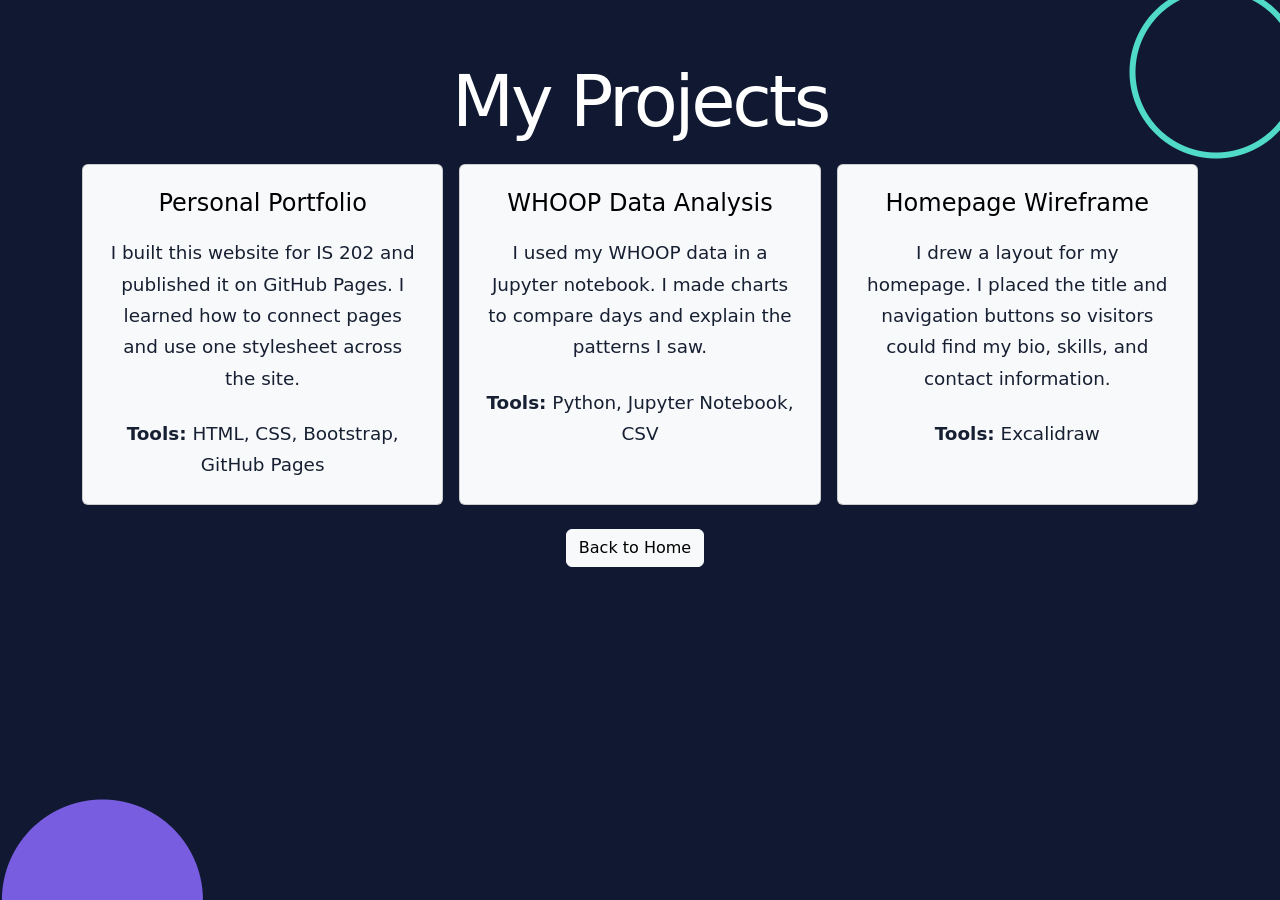
<file: project.html>
<!doctype html>
<html lang="en">
<head>
  <meta charset="utf-8">
  <meta name="viewport" content="width=device-width, initial-scale=1">
  <title>Projects | My Portfolio</title>
  <link rel="stylesheet"
        href="https://cdn.jsdelivr.net/npm/bootstrap@5.3.3/dist/css/bootstrap.min.css">
  <link rel="stylesheet" href="styles.css">
</head>
<body>
  <main class="container py-5">
    <header class="page-heading text-center mb-4">
      <h1>My Projects</h1>
    </header>

    <div class="row row-cols-1 row-cols-md-3 g-3">
      <div class="col">
        <article class="card h-100 p-4 text-bg-light">
          <h2 class="h4">Personal Portfolio</h2>
          <p>I built this website for IS 202 and published it on GitHub Pages.
             I learned how to connect pages and use one stylesheet across the site.</p>
          <p class="mb-0"><strong>Tools:</strong> HTML, CSS, Bootstrap, GitHub Pages</p>
        </article>
      </div>

      <div class="col">
        <article class="card h-100 p-4 text-bg-light">
          <h2 class="h4">WHOOP Data Analysis</h2>
          <p>I used my WHOOP data in a Jupyter notebook. I made charts
             to compare days and explain the patterns I saw.</p>
          <p class="mb-0"><strong>Tools:</strong> Python, Jupyter Notebook, CSV</p>
        </article>
      </div>

      <div class="col">
        <article class="card h-100 p-4 text-bg-light">
          <h2 class="h4">Homepage Wireframe</h2>
          <p>I drew a layout for my homepage. I placed the title and navigation
             buttons so visitors could find my bio, skills, and contact information.</p>
          <p class="mb-0"><strong>Tools:</strong> Excalidraw</p>
        </article>
      </div>
    </div>

    <nav class="text-center mt-4" aria-label="Portfolio navigation">
      <a class="btn btn-light" href="index.html">Back to Home</a>
    </nav>
  </main>
</body>
</html>
</file>
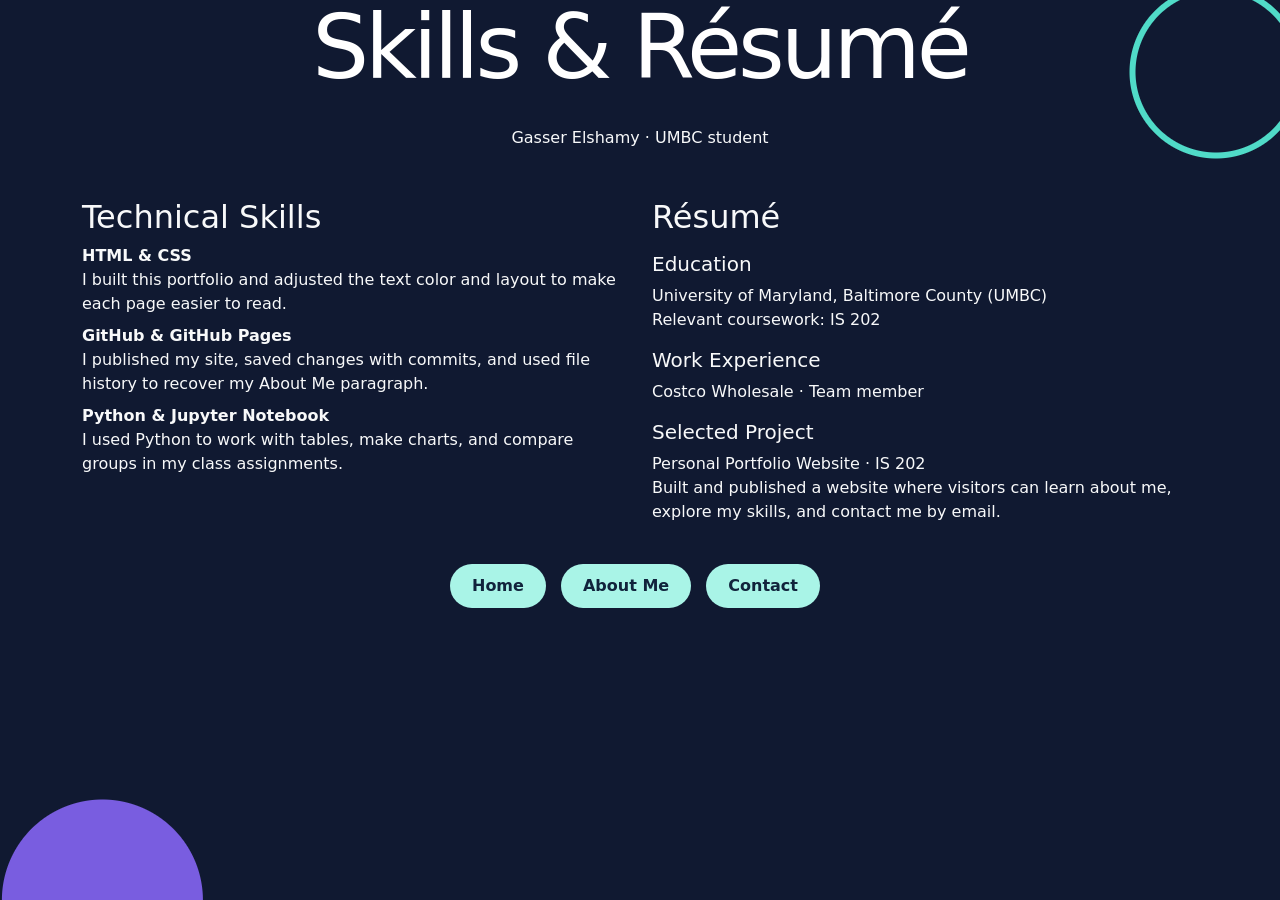
<file: skills.html>
<!doctype html>
<html lang="en">
<head>
  <meta charset="utf-8">
  <meta name="viewport" content="width=device-width, initial-scale=1">
  <title>Skills &amp; Résumé | Gasser Elshamy</title>
  <link rel="stylesheet"
        href="https://cdn.jsdelivr.net/npm/bootstrap@5.3.3/dist/css/bootstrap.min.css">
  <link rel="stylesheet" href="styles.css">
</head>
<body>
  <main class="container text-light">
    <header class="text-center mb-5">
      <h1>Skills &amp; Résumé</h1>
      <p>Gasser Elshamy · UMBC student</p>
    </header>

    <div class="row g-4 text-start">
      <section class="col-12 col-md-6">
        <h2>Technical Skills</h2>
        <dl>
          <dt>HTML &amp; CSS</dt>
          <dd>I built this portfolio and adjusted the text color and layout
            to make each page easier to read.</dd>

          <dt>GitHub &amp; GitHub Pages</dt>
          <dd>I published my site, saved changes with commits, and used
            file history to recover my About Me paragraph.</dd>

          <dt>Python &amp; Jupyter Notebook</dt>
          <dd>I used Python to work with tables, make charts, and compare
            groups in my class assignments.</dd>
        </dl>
      </section>

      <section class="col-12 col-md-6">
        <h2>Résumé</h2>
        <h3 class="h5 mt-3">Education</h3>
        <p>University of Maryland, Baltimore County (UMBC)<br>
          Relevant coursework: IS 202</p>

        <h3 class="h5">Work Experience</h3>
        <p>Costco Wholesale · Team member</p>

        <h3 class="h5">Selected Project</h3>
        <p>Personal Portfolio Website · IS 202<br>
          Built and published a website where visitors can learn about
          me, explore my skills, and contact me by email.</p>
      </section>
    </div>

    <nav class="text-center mt-4" aria-label="Portfolio navigation">
      <a href="index.html">Home</a>
      <a href="about.html">About Me</a>
      <a href="contact.html">Contact</a>
    </nav>
  </main>
</body>
</html>
</file>
<file: styles.css>
<link rel="stylesheet" href="style.css">
body {
  box-sizing: border-box;
  min-height: 100vh;
  max-width: none;
  margin: 0;
  padding: 18vh 8vw;
  font-family: "Inter", Arial, sans-serif;
  color: #f4f7ff;
  background:
    radial-gradient(circle at 95% 8%,
      transparent 0 85px, #50dbc8 86px 91px,
      transparent 92px 114px, #50dbc8 115px 117px,
      transparent 118px),
    radial-gradient(circle at 8% 103%,
      #795de0 0 115px, transparent 116px),
    linear-gradient(135deg, #101931, #23365c);
}

h1 {
  color: #ffffff;
  font-size: clamp(2.8rem, 7vw, 6rem);
  line-height: 1.05;
  letter-spacing: -0.045em;
  margin: 0 0 32px;
}

a {
  display: inline-block;
  margin: 0 10px 12px 0;
  padding: 10px 22px;
  border-radius: 24px;
  background: #a9f4e7;
  color: #11233c;
  font-weight: bold;
  text-decoration: none;
}

a:hover, a:focus-visible {
  background: #ffffff;
  color: #11233c;
}
body {
  min-height: 100vh;
  background-color: #101931;
  background-image:
    radial-gradient(circle at 95% 8%, transparent 80px, #50dbc8 81px, #50dbc8 86px, transparent 87px),
    radial-gradient(circle at 8% 100%, #795de0 100px, transparent 101px);
}
body:has(.page-heading) {
  color: #f4f7ff;
  text-align: center;
  font-size: 1.15rem;
  line-height: 1.7;
}

.page-heading h1 {
  color: #ffffff;
  font-size: clamp(2.5rem, 7vw, 4.5rem);
  margin: 16px 0;
}

body:has(.page-heading) p {
  max-width: 55ch;
  margin: 12px auto;
  color: #e4ecff;
}

.page-icon {
  display: inline-grid;
  place-items: center;
  width: 72px;
  height: 72px;
  border-radius: 50%;
  background: #a9f4e7;
  color: #101931;
  font-size: 36px;
}

.email-icon {
  border-radius: 18px;
  background: #d5c7ff;
}
.card.text-bg-light p { color: #172033; }
</file>
